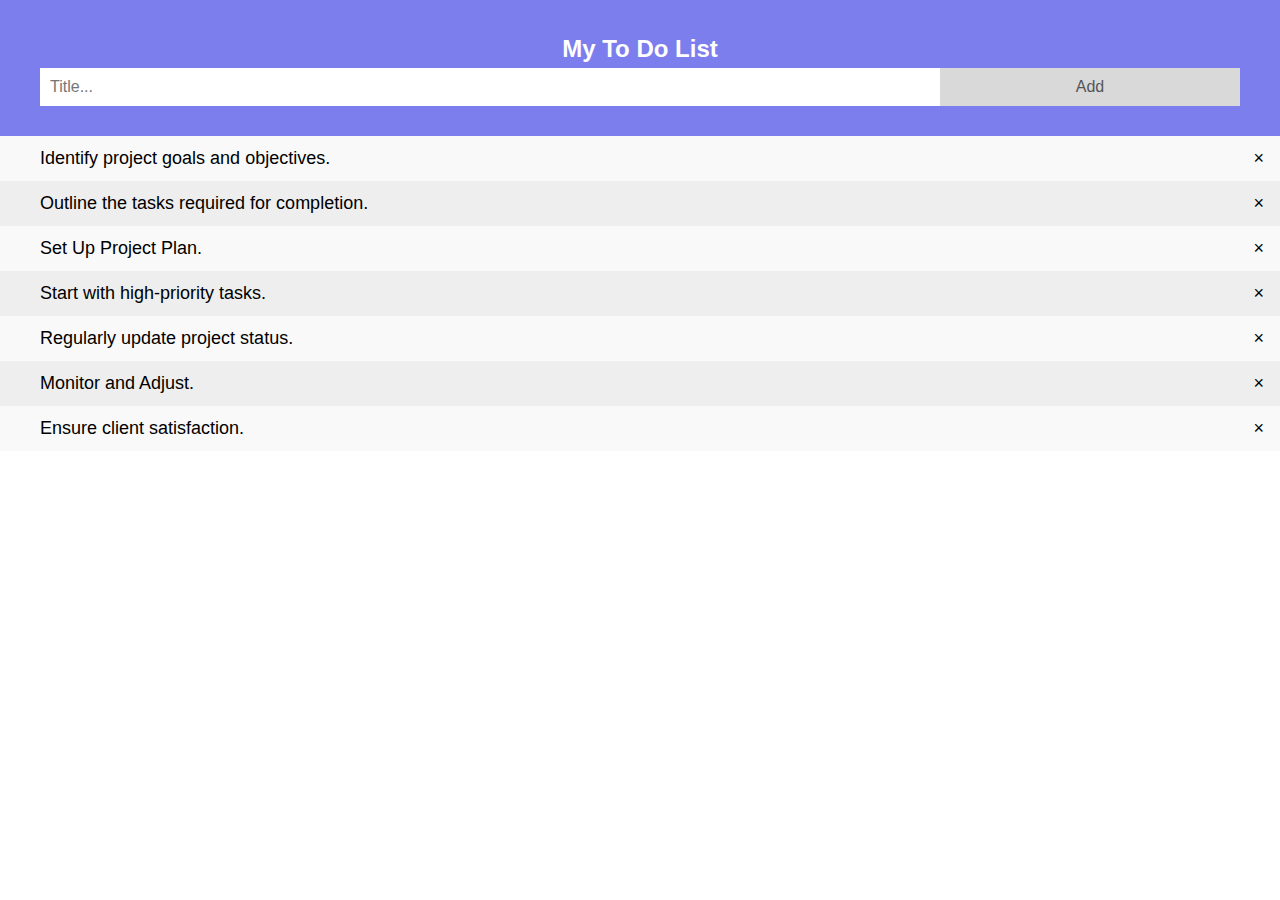
<file: Task 2/Index.html>
<!DOCTYPE html>
<html lang="en">
<head>
    <meta name="viewport" content="width=device-width, initial-scale=1">
    <link rel="stylesheet" href="styles.css">
    <title>To-Do List</title>
</head>
<body>

<div id="myDIV" class="header">
    <h2 style="margin:5px">My To Do List</h2>
    <input type="text" id="myInput" placeholder="Title...">
    <span onclick="newElement()" class="addBtn">Add</span>
</div>

<ul id="myUL">
    <li> Identify project goals and objectives.</li>
    <li>Outline the tasks required for completion.</li>
    <li>Set Up Project Plan.</li>
    <li>Start with high-priority tasks.</li>
    <li>Regularly update project status.</li>
    <li>Monitor and Adjust.</li>
    <li>Ensure client satisfaction.</li>
    
</ul>

<script src="script.js"></script>
</body>
</html>
</file>
<file: Task 2/styles.css>
body {
  margin: 0;
  min-width: 250px;
  font-family: Arial, sans-serif;
}

* {
  box-sizing: border-box;
}

ul {
  margin: 0;
  padding: 0;
}

ul li {
  cursor: pointer;
  position: relative;
  padding: 12px 8px 12px 40px;
  list-style-type: none;
  background: #eee;
  font-size: 18px;
  transition: 0.2s;
  -webkit-user-select: none;
  -moz-user-select: none;
  -ms-user-select: none;
  user-select: none;
}

ul li:nth-child(odd) {
  background: #f9f9f9;
}

ul li:hover {
  background: #ddd;
}

ul li.checked {
  background: #888;
  color: #fff;
  text-decoration: line-through;
}

ul li.checked::before {
  content: '';
  position: absolute;
  border-color: #fff;
  border-style: solid;
  border-width: 0 2px 2px 0;
  top: 10px;
  left: 16px;
  transform: rotate(45deg);
  height: 15px;
  width: 7px;
}

.close {
  position: absolute;
  right: 0;
  top: 0;
  padding: 12px 16px 12px 16px;
}

.close:hover {
  background-color: #7c7eee;
  color: white;
}

.header {
  background-color: #7c7eee;
  padding: 30px 40px;
  color: white;
  text-align: center;
}

.header:after {
  content: "";
  display: table;
  clear: both;
}

input {
  margin: 0;
  border: none;
  border-radius: 0;
  width: 75%;
  padding: 10px;
  float: left;
  font-size: 16px;
}

.addBtn {
  padding: 10px;
  width: 25%;
  background: #d9d9d9;
  color: #555;
  float: left;
  text-align: center;
  font-size: 16px;
  cursor: pointer;
  transition: 0.3s;
  border-radius: 0;
}

.addBtn:hover {
  background-color: #bbb;
}
</file>
